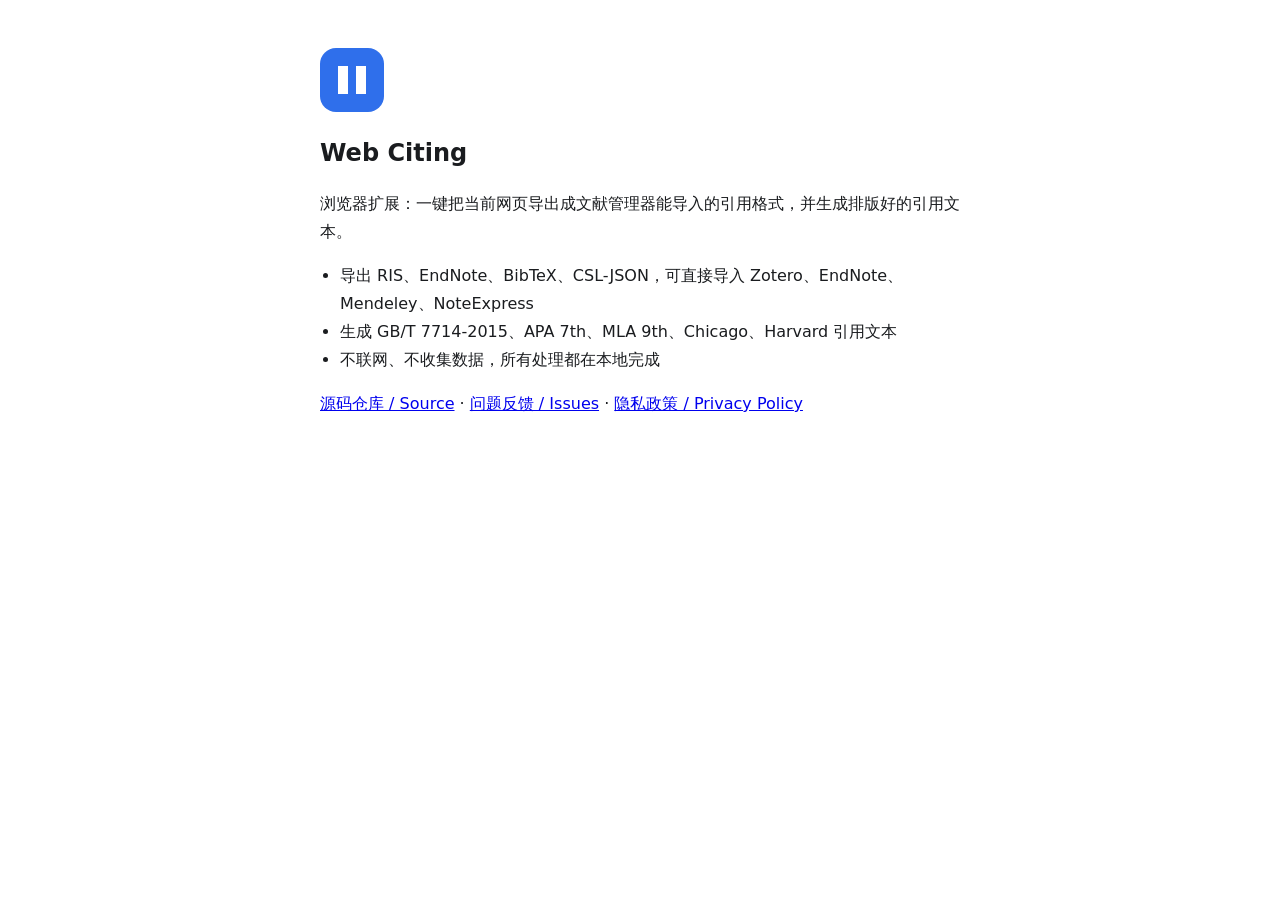
<file: docs/index.html>
<!DOCTYPE html>
<html lang="zh-CN">
<head>
<meta charset="utf-8">
<meta name="viewport" content="width=device-width, initial-scale=1">
<title>Web Citing</title>
<style>
  :root { color-scheme: light dark; }
  body {
    max-width: 40rem; margin: 0 auto; padding: 3rem 1.25rem 5rem;
    font: 16px/1.75 system-ui, -apple-system, "Segoe UI", "Microsoft YaHei", sans-serif;
    color: #1a1c1f; background: #fff;
  }
  @media (prefers-color-scheme: dark) {
    body { color: #e8e9ec; background: #1f2023; }
    a { color: #7aa7ff; }
    .mark { background: #5b8def; }
  }
  .mark {
    width: 64px; height: 64px; border-radius: 16px; background: #2f6feb;
    background-image: linear-gradient(#fff, #fff), linear-gradient(#fff, #fff);
    background-size: 10px 28px, 10px 28px;
    background-position: 18px 18px, 36px 18px;
    background-repeat: no-repeat;
  }
  h1 { font-size: 1.5rem; margin: 1.25rem 0 .5rem; }
  ul { padding-left: 1.25rem; }
</style>
</head>
<body>
  <div class="mark" aria-hidden="true"></div>
  <h1>Web Citing</h1>
  <p>浏览器扩展：一键把当前网页导出成文献管理器能导入的引用格式，并生成排版好的引用文本。</p>
  <ul>
    <li>导出 RIS、EndNote、BibTeX、CSL-JSON，可直接导入 Zotero、EndNote、Mendeley、NoteExpress</li>
    <li>生成 GB/T 7714-2015、APA 7th、MLA 9th、Chicago、Harvard 引用文本</li>
    <li>不联网、不收集数据，所有处理都在本地完成</li>
  </ul>
  <p>
    <a href="https://github.com/Er-White/Web-Citing">源码仓库 / Source</a> ·
    <a href="https://github.com/Er-White/Web-Citing/issues">问题反馈 / Issues</a> ·
    <a href="privacy.html">隐私政策 / Privacy Policy</a>
  </p>
</body>
</html>
</file>
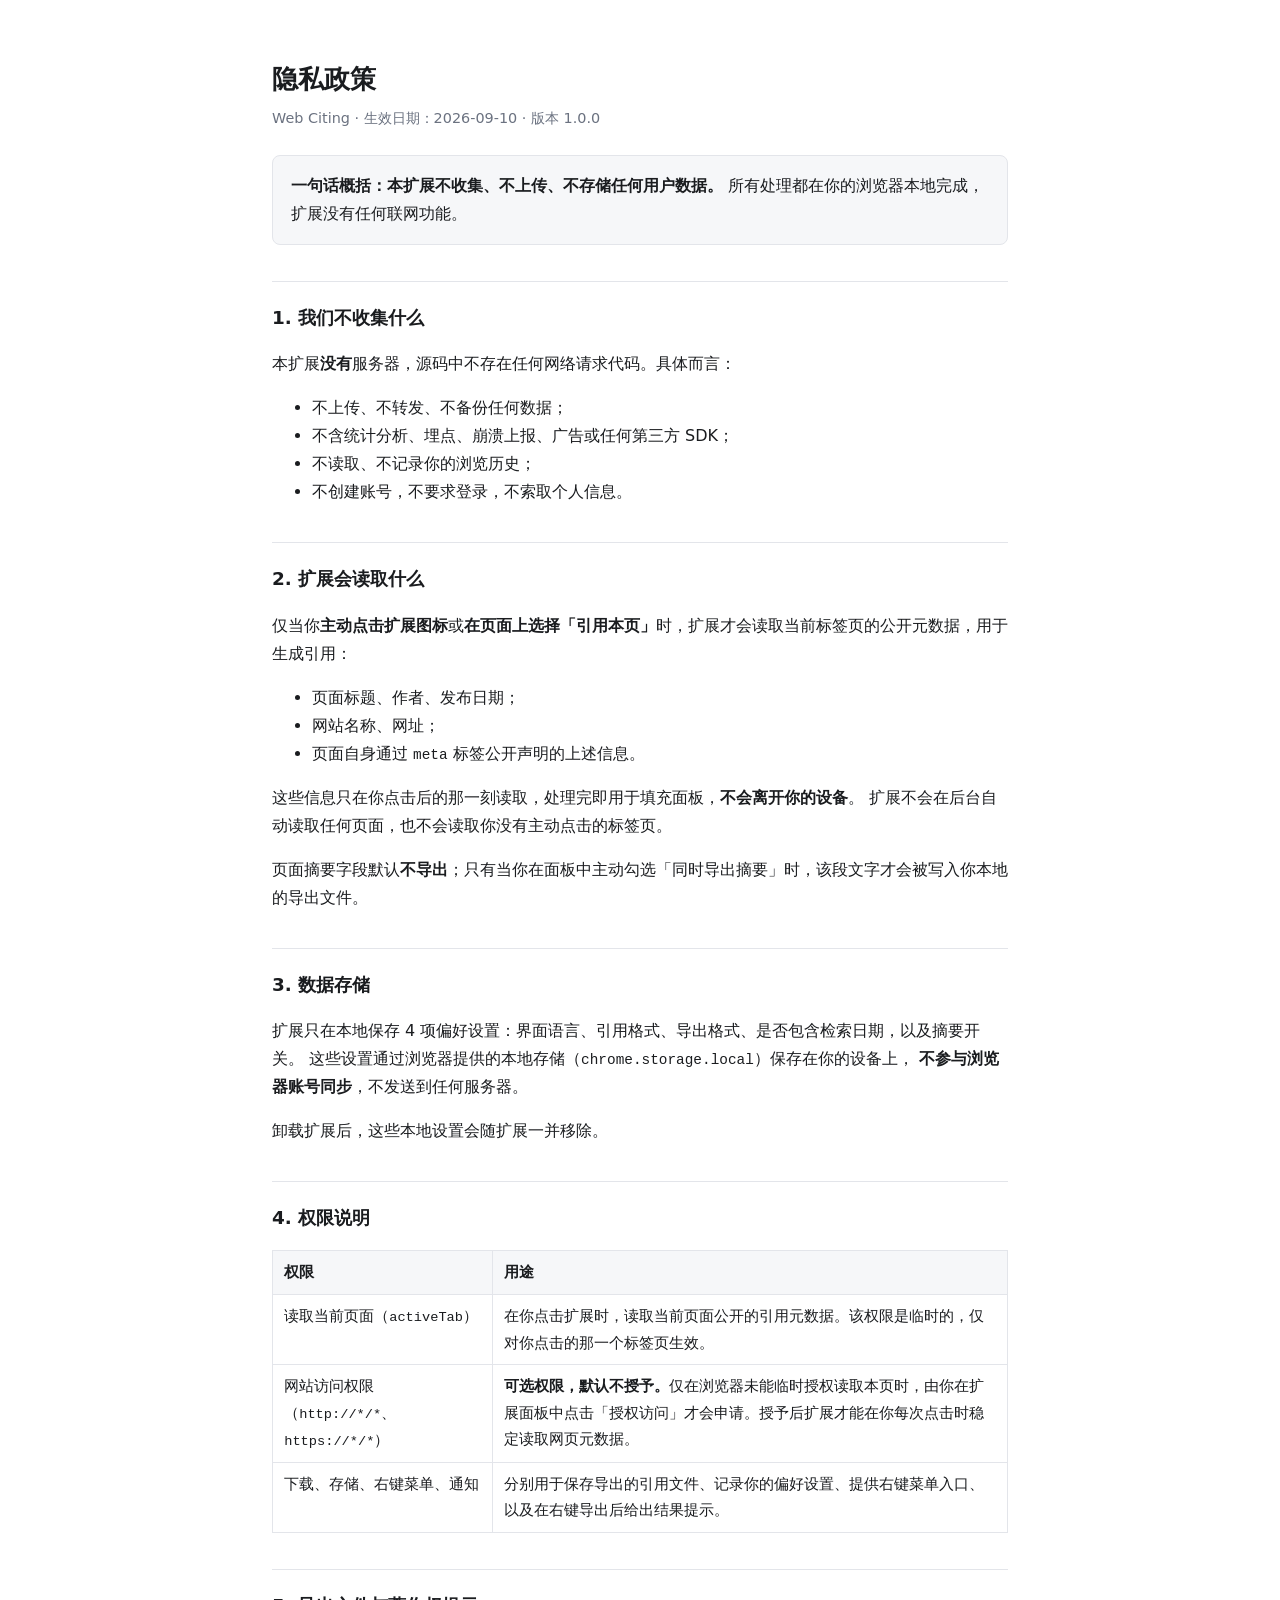
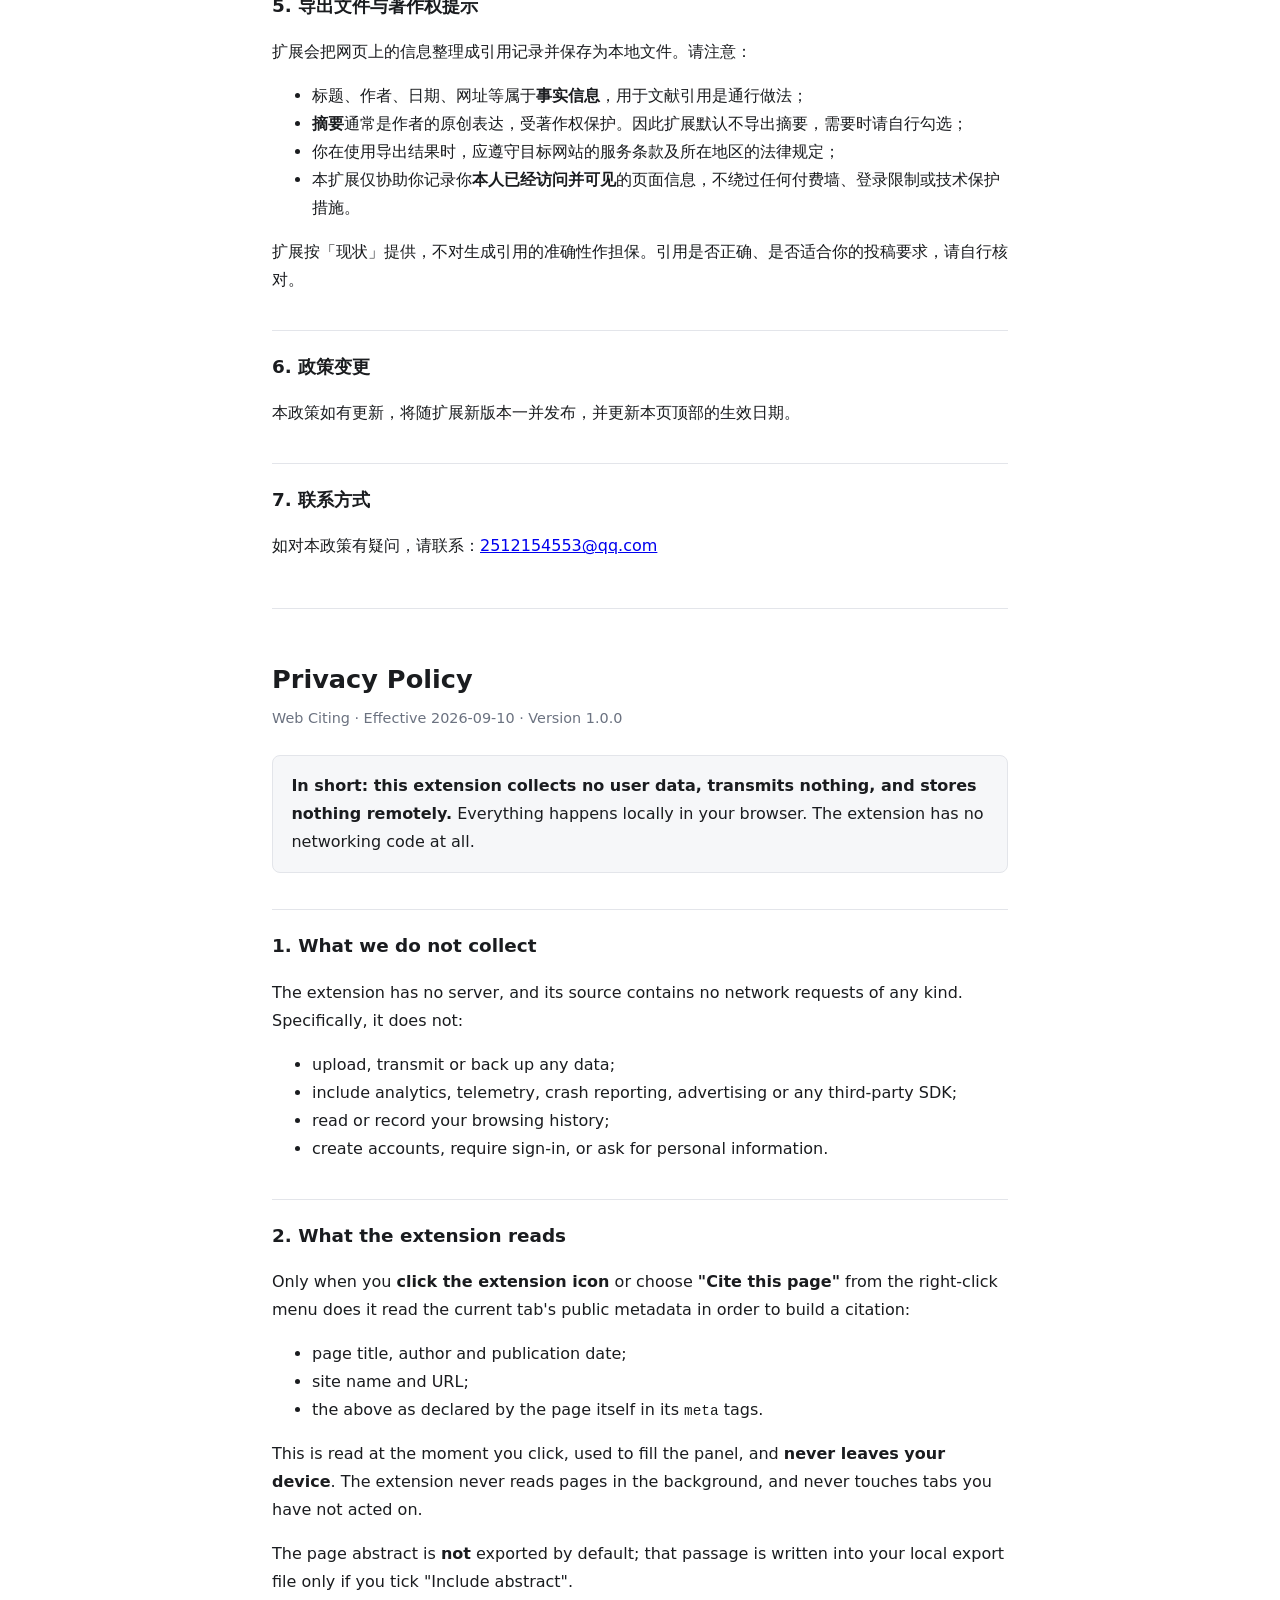
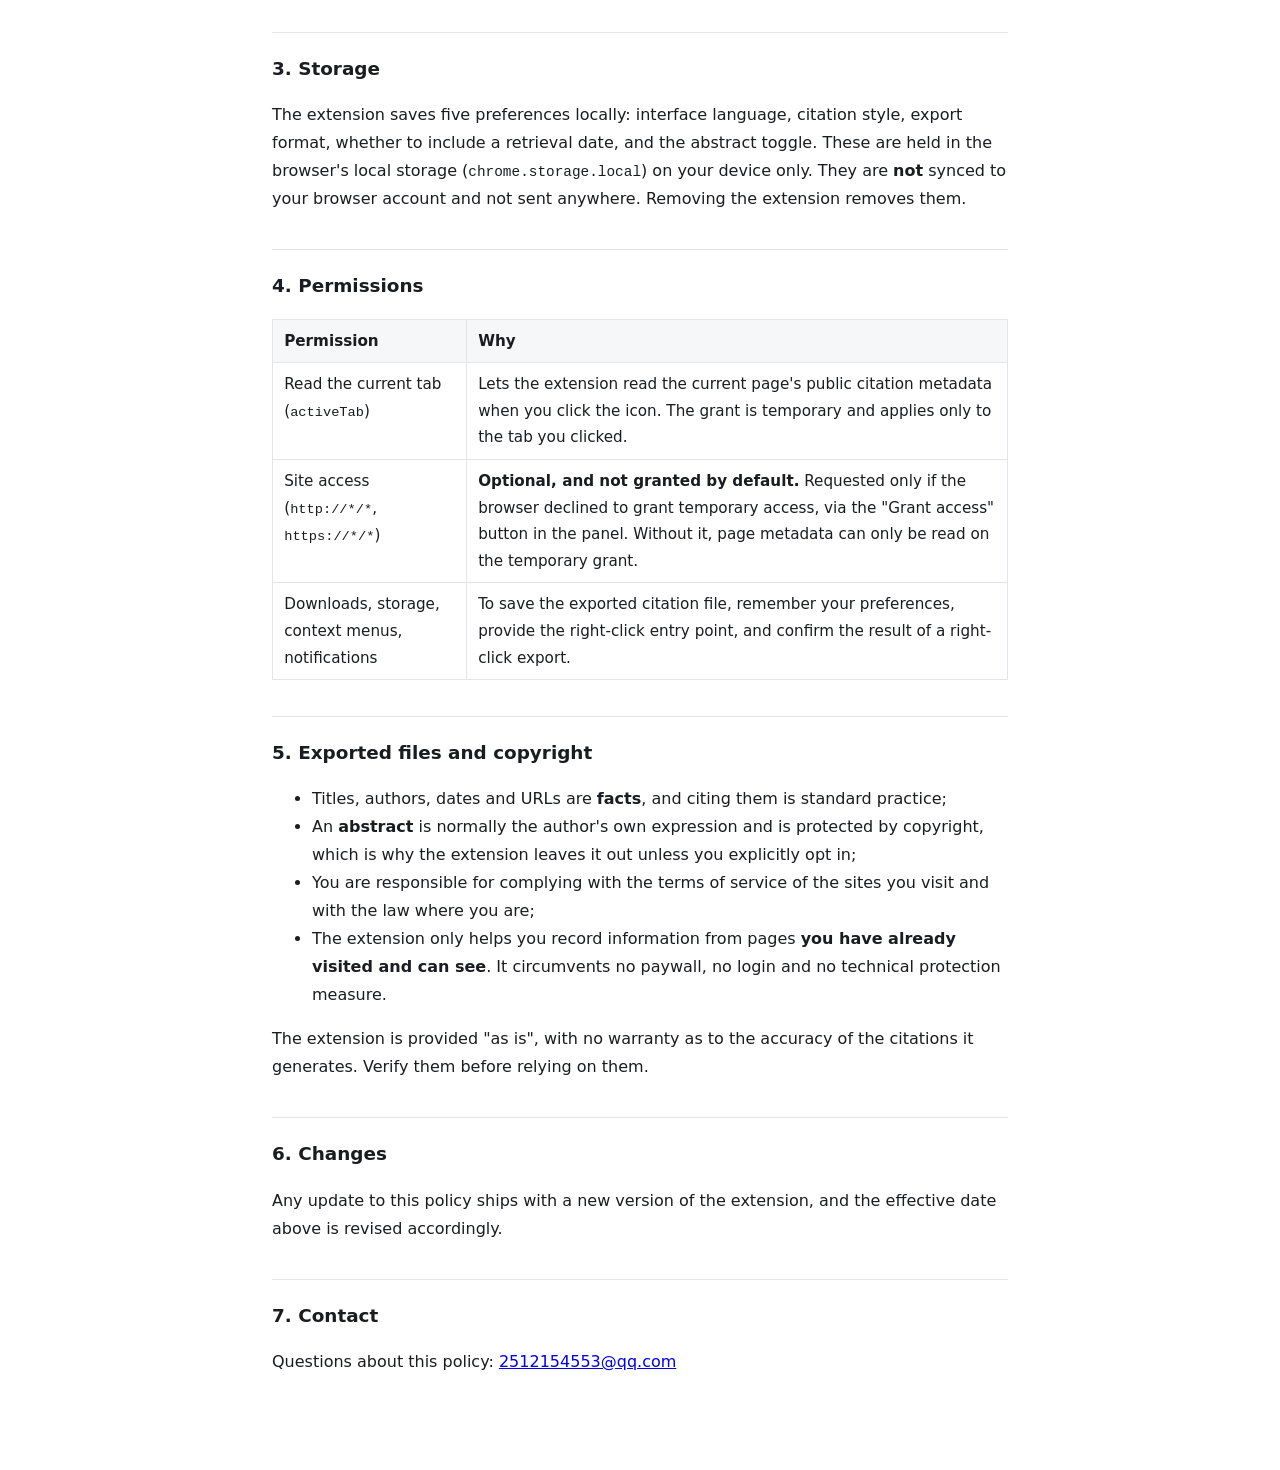
<file: docs/privacy.html>
<!DOCTYPE html>
<html lang="zh-CN">
<head>
<meta charset="utf-8">
<meta name="viewport" content="width=device-width, initial-scale=1">
<title>隐私政策 / Privacy Policy — Web Citing</title>
<style>
  :root { color-scheme: light dark; }
  body {
    max-width: 46rem;
    margin: 0 auto;
    padding: 2.5rem 1.25rem 5rem;
    font: 16px/1.75 system-ui, -apple-system, "Segoe UI", "Microsoft YaHei", sans-serif;
    color: #1a1c1f;
    background: #fff;
  }
  @media (prefers-color-scheme: dark) {
    body { color: #e8e9ec; background: #1f2023; }
    a { color: #7aa7ff; }
    th { background: #27282c; }
    td, th { border-color: #3a3c42; }
    .lede { background: #27282c; border-color: #3a3c42; }
  }
  h1 { font-size: 1.6rem; margin-bottom: .25rem; }
  h2 { font-size: 1.15rem; margin-top: 2.25rem; padding-top: 1.25rem; border-top: 1px solid #e3e5ea; }
  .meta { color: #6b7280; font-size: .9rem; margin-top: 0; }
  .lede {
    margin: 1.5rem 0;
    padding: 1rem 1.15rem;
    background: #f6f7f9;
    border: 1px solid #e3e5ea;
    border-radius: 8px;
  }
  table { border-collapse: collapse; width: 100%; margin: 1rem 0; font-size: .95rem; }
  td, th { border: 1px solid #e3e5ea; padding: .5rem .7rem; text-align: left; vertical-align: top; }
  th { background: #f6f7f9; font-weight: 600; }
  code { font-size: .9em; }
  hr { border: 0; border-top: 1px solid #e3e5ea; margin: 3rem 0; }
  .en h2 { border-top-color: #e3e5ea; }
</style>
</head>
<body>

<h1>隐私政策</h1>
<p class="meta">Web Citing · 生效日期：2026-09-10 · 版本 1.0.0</p>

<div class="lede">
  <strong>一句话概括：本扩展不收集、不上传、不存储任何用户数据。</strong>
  所有处理都在你的浏览器本地完成，扩展没有任何联网功能。
</div>

<h2>1. 我们不收集什么</h2>
<p>本扩展<strong>没有</strong>服务器，源码中不存在任何网络请求代码。具体而言：</p>
<ul>
  <li>不上传、不转发、不备份任何数据；</li>
  <li>不含统计分析、埋点、崩溃上报、广告或任何第三方 SDK；</li>
  <li>不读取、不记录你的浏览历史；</li>
  <li>不创建账号，不要求登录，不索取个人信息。</li>
</ul>

<h2>2. 扩展会读取什么</h2>
<p>仅当你<strong>主动点击扩展图标</strong>或<strong>在页面上选择「引用本页」</strong>时，扩展才会读取当前标签页的公开元数据，用于生成引用：</p>
<ul>
  <li>页面标题、作者、发布日期；</li>
  <li>网站名称、网址；</li>
  <li>页面自身通过 <code>meta</code> 标签公开声明的上述信息。</li>
</ul>
<p>这些信息只在你点击后的那一刻读取，处理完即用于填充面板，<strong>不会离开你的设备</strong>。
扩展不会在后台自动读取任何页面，也不会读取你没有主动点击的标签页。</p>
<p>页面摘要字段默认<strong>不导出</strong>；只有当你在面板中主动勾选「同时导出摘要」时，该段文字才会被写入你本地的导出文件。</p>

<h2>3. 数据存储</h2>
<p>扩展只在本地保存 4 项偏好设置：界面语言、引用格式、导出格式、是否包含检索日期，以及摘要开关。
这些设置通过浏览器提供的本地存储（<code>chrome.storage.local</code>）保存在你的设备上，
<strong>不参与浏览器账号同步</strong>，不发送到任何服务器。</p>
<p>卸载扩展后，这些本地设置会随扩展一并移除。</p>

<h2>4. 权限说明</h2>
<table>
  <tr><th>权限</th><th>用途</th></tr>
  <tr>
    <td>读取当前页面（<code>activeTab</code>）</td>
    <td>在你点击扩展时，读取当前页面公开的引用元数据。该权限是临时的，仅对你点击的那一个标签页生效。</td>
  </tr>
  <tr>
    <td>网站访问权限（<code>http://*/*</code>、<code>https://*/*</code>）</td>
    <td><strong>可选权限，默认不授予。</strong>仅在浏览器未能临时授权读取本页时，由你在扩展面板中点击「授权访问」才会申请。授予后扩展才能在你每次点击时稳定读取网页元数据。</td>
  </tr>
  <tr>
    <td>下载、存储、右键菜单、通知</td>
    <td>分别用于保存导出的引用文件、记录你的偏好设置、提供右键菜单入口、以及在右键导出后给出结果提示。</td>
  </tr>
</table>

<h2>5. 导出文件与著作权提示</h2>
<p>扩展会把网页上的信息整理成引用记录并保存为本地文件。请注意：</p>
<ul>
  <li>标题、作者、日期、网址等属于<strong>事实信息</strong>，用于文献引用是通行做法；</li>
  <li><strong>摘要</strong>通常是作者的原创表达，受著作权保护。因此扩展默认不导出摘要，需要时请自行勾选；</li>
  <li>你在使用导出结果时，应遵守目标网站的服务条款及所在地区的法律规定；</li>
  <li>本扩展仅协助你记录你<strong>本人已经访问并可见</strong>的页面信息，不绕过任何付费墙、登录限制或技术保护措施。</li>
</ul>
<p>扩展按「现状」提供，不对生成引用的准确性作担保。引用是否正确、是否适合你的投稿要求，请自行核对。</p>

<h2>6. 政策变更</h2>
<p>本政策如有更新，将随扩展新版本一并发布，并更新本页顶部的生效日期。</p>

<h2>7. 联系方式</h2>
<p>如对本政策有疑问，请联系：<a href="mailto:2512154553@qq.com">2512154553@qq.com</a></p>

<hr>

<div class="en" lang="en">
<h1>Privacy Policy</h1>
<p class="meta">Web Citing · Effective 2026-09-10 · Version 1.0.0</p>

<div class="lede">
  <strong>In short: this extension collects no user data, transmits nothing, and stores nothing remotely.</strong>
  Everything happens locally in your browser. The extension has no networking code at all.
</div>

<h2>1. What we do not collect</h2>
<p>The extension has no server, and its source contains no network requests of any kind. Specifically, it does not:</p>
<ul>
  <li>upload, transmit or back up any data;</li>
  <li>include analytics, telemetry, crash reporting, advertising or any third-party SDK;</li>
  <li>read or record your browsing history;</li>
  <li>create accounts, require sign-in, or ask for personal information.</li>
</ul>

<h2>2. What the extension reads</h2>
<p>Only when you <strong>click the extension icon</strong> or choose <strong>"Cite this page"</strong> from the right-click menu does it read the current tab's public metadata in order to build a citation:</p>
<ul>
  <li>page title, author and publication date;</li>
  <li>site name and URL;</li>
  <li>the above as declared by the page itself in its <code>meta</code> tags.</li>
</ul>
<p>This is read at the moment you click, used to fill the panel, and <strong>never leaves your device</strong>. The extension never reads pages in the background, and never touches tabs you have not acted on.</p>
<p>The page abstract is <strong>not</strong> exported by default; that passage is written into your local export file only if you tick "Include abstract".</p>

<h2>3. Storage</h2>
<p>The extension saves five preferences locally: interface language, citation style, export format, whether to include a retrieval date, and the abstract toggle. These are held in the browser's local storage (<code>chrome.storage.local</code>) on your device only. They are <strong>not</strong> synced to your browser account and not sent anywhere. Removing the extension removes them.</p>

<h2>4. Permissions</h2>
<table>
  <tr><th>Permission</th><th>Why</th></tr>
  <tr>
    <td>Read the current tab (<code>activeTab</code>)</td>
    <td>Lets the extension read the current page's public citation metadata when you click the icon. The grant is temporary and applies only to the tab you clicked.</td>
  </tr>
  <tr>
    <td>Site access (<code>http://*/*</code>, <code>https://*/*</code>)</td>
    <td><strong>Optional, and not granted by default.</strong> Requested only if the browser declined to grant temporary access, via the "Grant access" button in the panel. Without it, page metadata can only be read on the temporary grant.</td>
  </tr>
  <tr>
    <td>Downloads, storage, context menus, notifications</td>
    <td>To save the exported citation file, remember your preferences, provide the right-click entry point, and confirm the result of a right-click export.</td>
  </tr>
</table>

<h2>5. Exported files and copyright</h2>
<ul>
  <li>Titles, authors, dates and URLs are <strong>facts</strong>, and citing them is standard practice;</li>
  <li>An <strong>abstract</strong> is normally the author's own expression and is protected by copyright, which is why the extension leaves it out unless you explicitly opt in;</li>
  <li>You are responsible for complying with the terms of service of the sites you visit and with the law where you are;</li>
  <li>The extension only helps you record information from pages <strong>you have already visited and can see</strong>. It circumvents no paywall, no login and no technical protection measure.</li>
</ul>
<p>The extension is provided "as is", with no warranty as to the accuracy of the citations it generates. Verify them before relying on them.</p>

<h2>6. Changes</h2>
<p>Any update to this policy ships with a new version of the extension, and the effective date above is revised accordingly.</p>

<h2>7. Contact</h2>
<p>Questions about this policy: <a href="mailto:2512154553@qq.com">2512154553@qq.com</a></p>
</div>

</body>
</html>
</file>
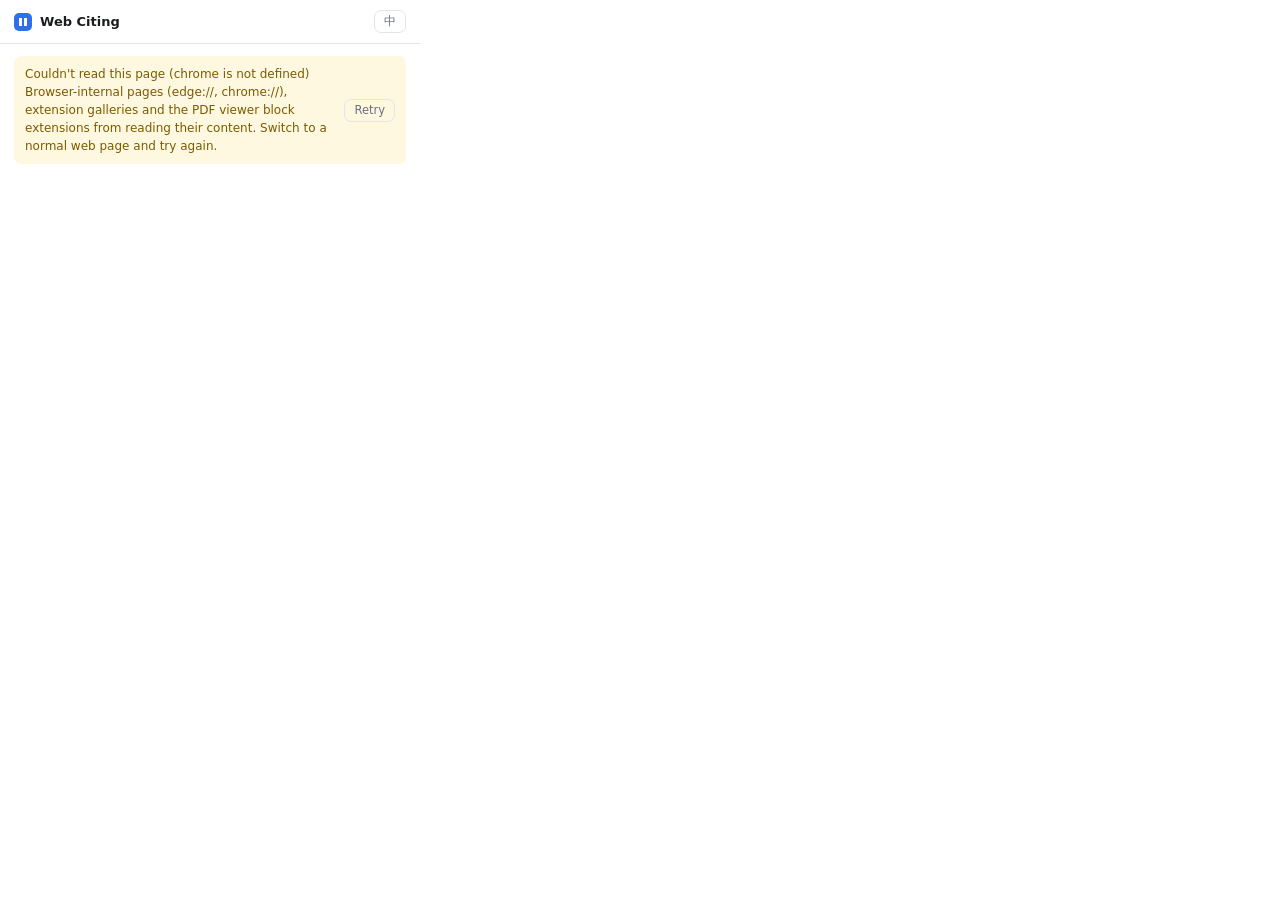
<file: popup/popup.html>
<!DOCTYPE html>
<html lang="zh-CN">
<head>
  <meta charset="utf-8">
  <title>Web Citing</title>
  <link rel="stylesheet" href="popup.css">
</head>
<body>

  <header>
    <span class="brand">
      <span class="mark" aria-hidden="true"></span>
      <span data-i18n="appName"></span>
    </span>
    <button id="lang" class="chip" type="button" title="切换语言 / Switch language"></button>
  </header>

  <div id="status" class="status" hidden>
    <span id="status-text"></span>
    <button id="retry" class="chip" type="button" data-i18n="retry" hidden></button>
    <button id="grant" class="chip" type="button" data-i18n="grant" hidden></button>
  </div>

  <main id="main" hidden>

    <section class="fields">
      <div class="field">
        <label for="f-title" data-i18n="fieldTitle"></label>
        <input id="f-title" type="text" spellcheck="false" autocomplete="off">
      </div>
      <div class="field">
        <label for="f-authors" data-i18n="fieldAuthors"></label>
        <input id="f-authors" type="text" spellcheck="false" autocomplete="off">
      </div>
      <div class="field">
        <label for="f-site" data-i18n="fieldSite"></label>
        <input id="f-site" type="text" spellcheck="false" autocomplete="off">
      </div>
      <div class="field">
        <label for="f-published" data-i18n="fieldPublished"></label>
        <input id="f-published" type="text" spellcheck="false" autocomplete="off">
      </div>
      <div class="field">
        <label for="f-accessed" data-i18n="fieldAccessed"></label>
        <input id="f-accessed" type="text" spellcheck="false" autocomplete="off">
      </div>
      <div class="field">
        <label for="f-url" data-i18n="fieldUrl"></label>
        <input id="f-url" type="text" spellcheck="false" autocomplete="off">
      </div>
    </section>

    <section class="panel">
      <div class="panel-head">
        <label for="style" data-i18n="styleLabel"></label>
        <select id="style"></select>
      </div>
      <label class="check" data-i18n-title="retrievalNote">
        <input id="retrieval" type="checkbox">
        <span data-i18n="retrievalDate"></span>
      </label>
      <output id="citation" class="citation"></output>
      <button id="copy-citation" class="primary" type="button" data-i18n="copyCitation"></button>
    </section>

    <section class="panel">
      <div class="panel-head">
        <label for="format" data-i18n="formatLabel"></label>
        <select id="format"></select>
      </div>
      <label class="check" data-i18n-title="includeAbstractNote">
        <input id="abstract" type="checkbox">
        <span data-i18n="includeAbstract"></span>
      </label>
      <div class="row">
        <button id="download" class="primary" type="button" data-i18n="download"></button>
        <button id="copy-record" class="ghost" type="button" data-i18n="copyRecord"></button>
      </div>
    </section>

  </main>

  <script type="module" src="popup.js"></script>
</body>
</html>
</file>
<file: popup/popup.css>
:root {
  --bg: #ffffff;
  --fg: #1a1c1f;
  --muted: #6b7280;
  --border: #e3e5ea;
  --surface: #f6f7f9;
  --accent: #2f6feb;
  --accent-fg: #ffffff;
  --danger: #b3261e;
  --warn-bg: #fff8e1;
  --warn-fg: #7a5b00;
}

@media (prefers-color-scheme: dark) {
  :root {
    --bg: #1f2023;
    --fg: #e8e9ec;
    --muted: #9aa0a6;
    --border: #3a3c42;
    --surface: #27282c;
    --accent: #5b8def;
    --danger: #f2b8b5;
    --warn-bg: #3a3320;
    --warn-fg: #e8d9a0;
  }
}

* {
  box-sizing: border-box;
}

body {
  width: 420px;
  max-height: 600px;
  margin: 0;
  overflow-y: auto;
  background: var(--bg);
  color: var(--fg);
  font: 13px/1.5 system-ui, -apple-system, "Segoe UI", "Microsoft YaHei", sans-serif;
}

/* ------------------------------------------------------------------ header */

header {
  display: flex;
  align-items: center;
  justify-content: space-between;
  padding: 10px 14px;
  border-bottom: 1px solid var(--border);
  position: sticky;
  top: 0;
  background: var(--bg);
  z-index: 2;
}

.brand {
  display: flex;
  align-items: center;
  gap: 8px;
  font-weight: 600;
}

.mark {
  width: 18px;
  height: 18px;
  border-radius: 5px;
  background: var(--accent);
  /* The same double-quote mark as the toolbar icon, drawn in CSS. */
  background-image:
    linear-gradient(#fff, #fff), linear-gradient(#fff, #fff);
  background-size: 3px 8px, 3px 8px;
  background-position: 5px 5px, 10px 5px;
  background-repeat: no-repeat;
}

/* ------------------------------------------------------------------ status */

.status {
  display: flex;
  align-items: center;
  gap: 8px;
  margin: 12px 14px 0;
  padding: 9px 11px;
  border-radius: 7px;
  background: var(--warn-bg);
  color: var(--warn-fg);
  font-size: 12px;
}

.status[hidden] {
  display: none;
}

.status > span {
  flex: 1;
  /* The detail hint is passed as a second line after a newline. */
  white-space: pre-line;
}

/* ------------------------------------------------------------------ fields */

.fields {
  padding: 12px 14px 4px;
}

.field {
  display: flex;
  align-items: center;
  gap: 8px;
  margin-bottom: 7px;
}

.field label {
  flex: 0 0 62px;
  color: var(--muted);
  font-size: 12px;
}

input[type="text"] {
  flex: 1;
  min-width: 0;
  padding: 5px 8px;
  border: 1px solid var(--border);
  border-radius: 6px;
  background: var(--surface);
  color: var(--fg);
  font: inherit;
}

input[type="text"]:focus,
select:focus,
button:focus-visible {
  outline: 2px solid var(--accent);
  outline-offset: 1px;
}

/* ------------------------------------------------------------------ panels */

.panel {
  padding: 12px 14px 14px;
  border-top: 1px solid var(--border);
}

.panel-head {
  display: flex;
  align-items: center;
  justify-content: space-between;
  gap: 10px;
  margin-bottom: 8px;
}

.panel-head label {
  color: var(--muted);
  font-size: 12px;
}

select {
  flex: 0 0 auto;
  max-width: 62%;
  padding: 4px 6px;
  border: 1px solid var(--border);
  border-radius: 6px;
  background: var(--surface);
  color: var(--fg);
  font: inherit;
}

.check {
  display: flex;
  align-items: center;
  gap: 6px;
  margin-bottom: 8px;
  color: var(--muted);
  font-size: 12px;
  cursor: pointer;
}

.citation {
  display: block;
  min-height: 56px;
  max-height: 150px;
  overflow-y: auto;
  padding: 9px 11px;
  border: 1px solid var(--border);
  border-radius: 7px;
  background: var(--surface);
  font-size: 12.5px;
  line-height: 1.55;
  white-space: pre-wrap;
  overflow-wrap: anywhere;
  user-select: text;
}

/* ----------------------------------------------------------------- buttons */

.row {
  display: flex;
  gap: 8px;
}

button {
  font: inherit;
  cursor: pointer;
  border-radius: 7px;
  border: 1px solid transparent;
  padding: 7px 12px;
}

button.primary {
  flex: 1;
  background: var(--accent);
  color: var(--accent-fg);
  font-weight: 600;
  margin-top: 8px;
}

.row button.primary {
  margin-top: 0;
}

button.ghost {
  flex: 1;
  margin-top: 0;
  background: transparent;
  color: var(--fg);
  border-color: var(--border);
}

button.chip {
  padding: 2px 9px;
  background: transparent;
  border-color: var(--border);
  color: var(--muted);
  font-size: 11.5px;
}

button:disabled {
  opacity: 0.7;
  cursor: default;
}

button:hover:not(:disabled) {
  filter: brightness(1.05);
}
</file>
